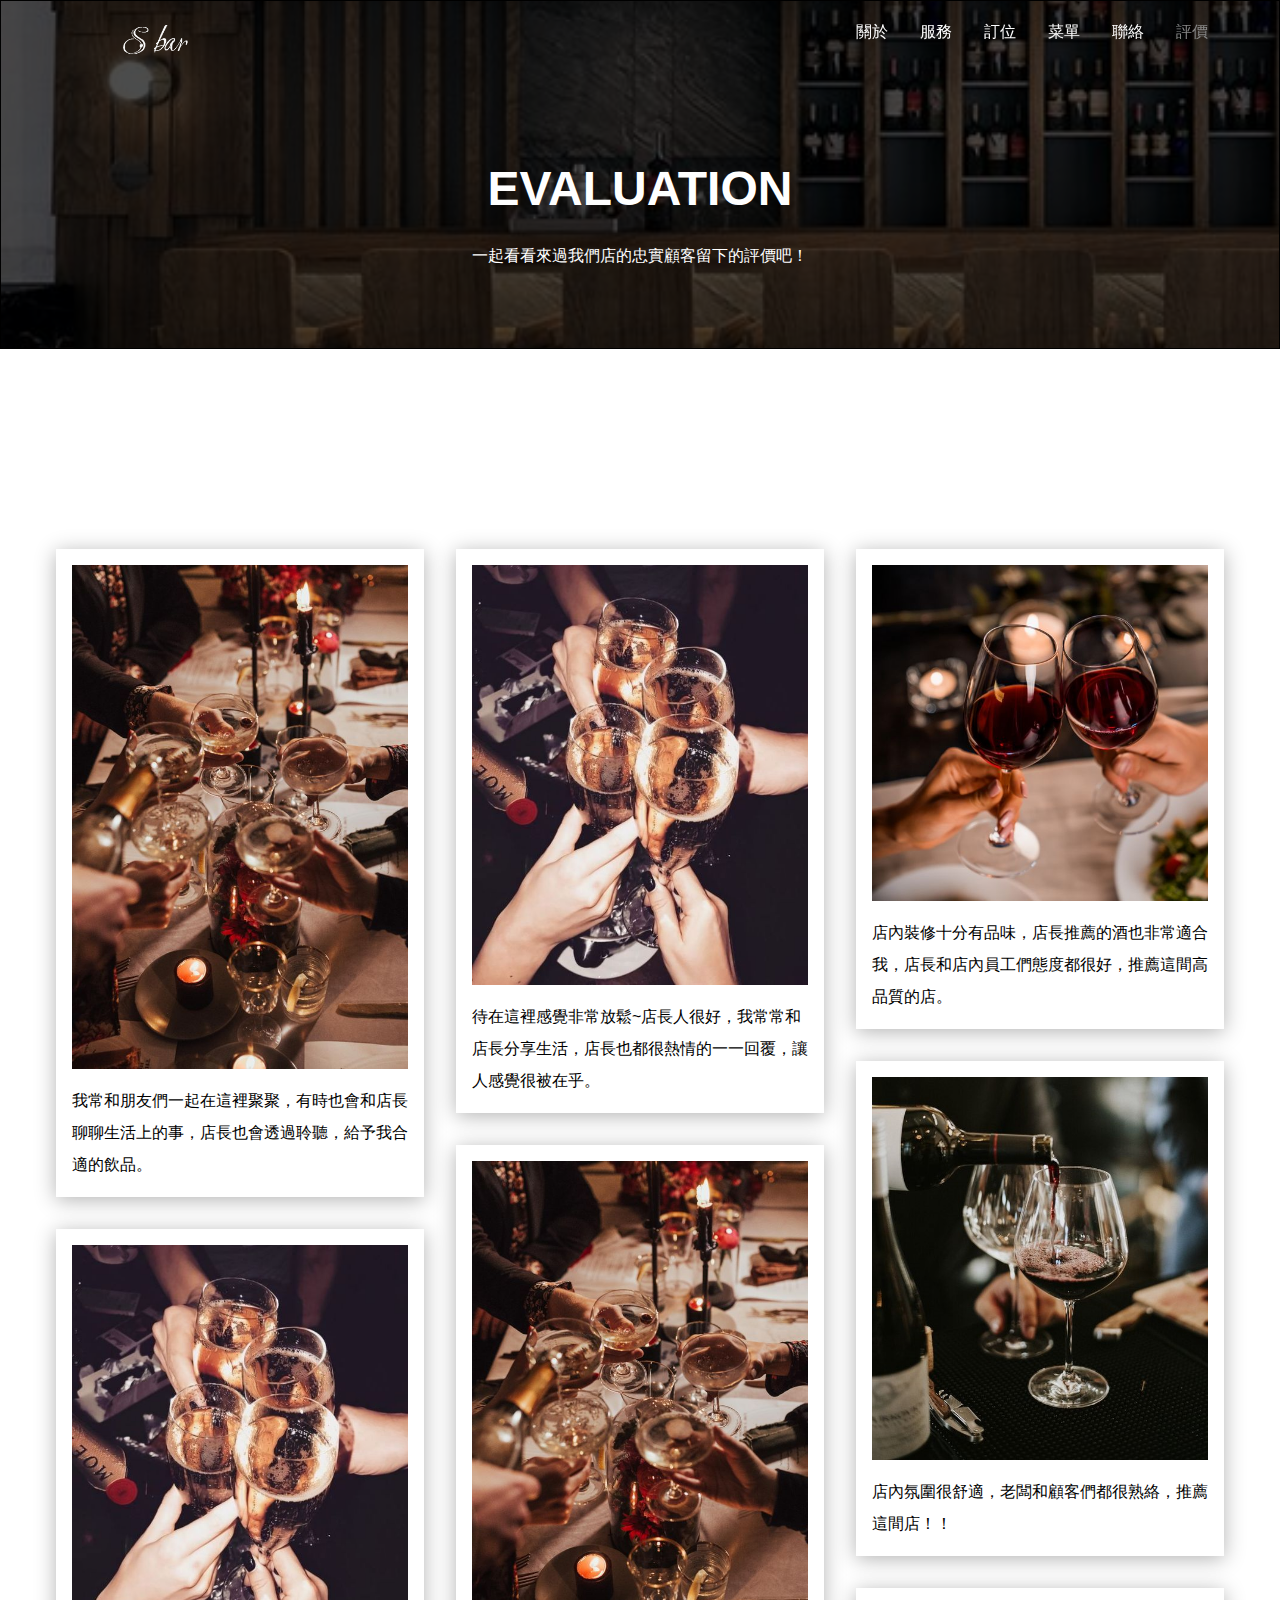
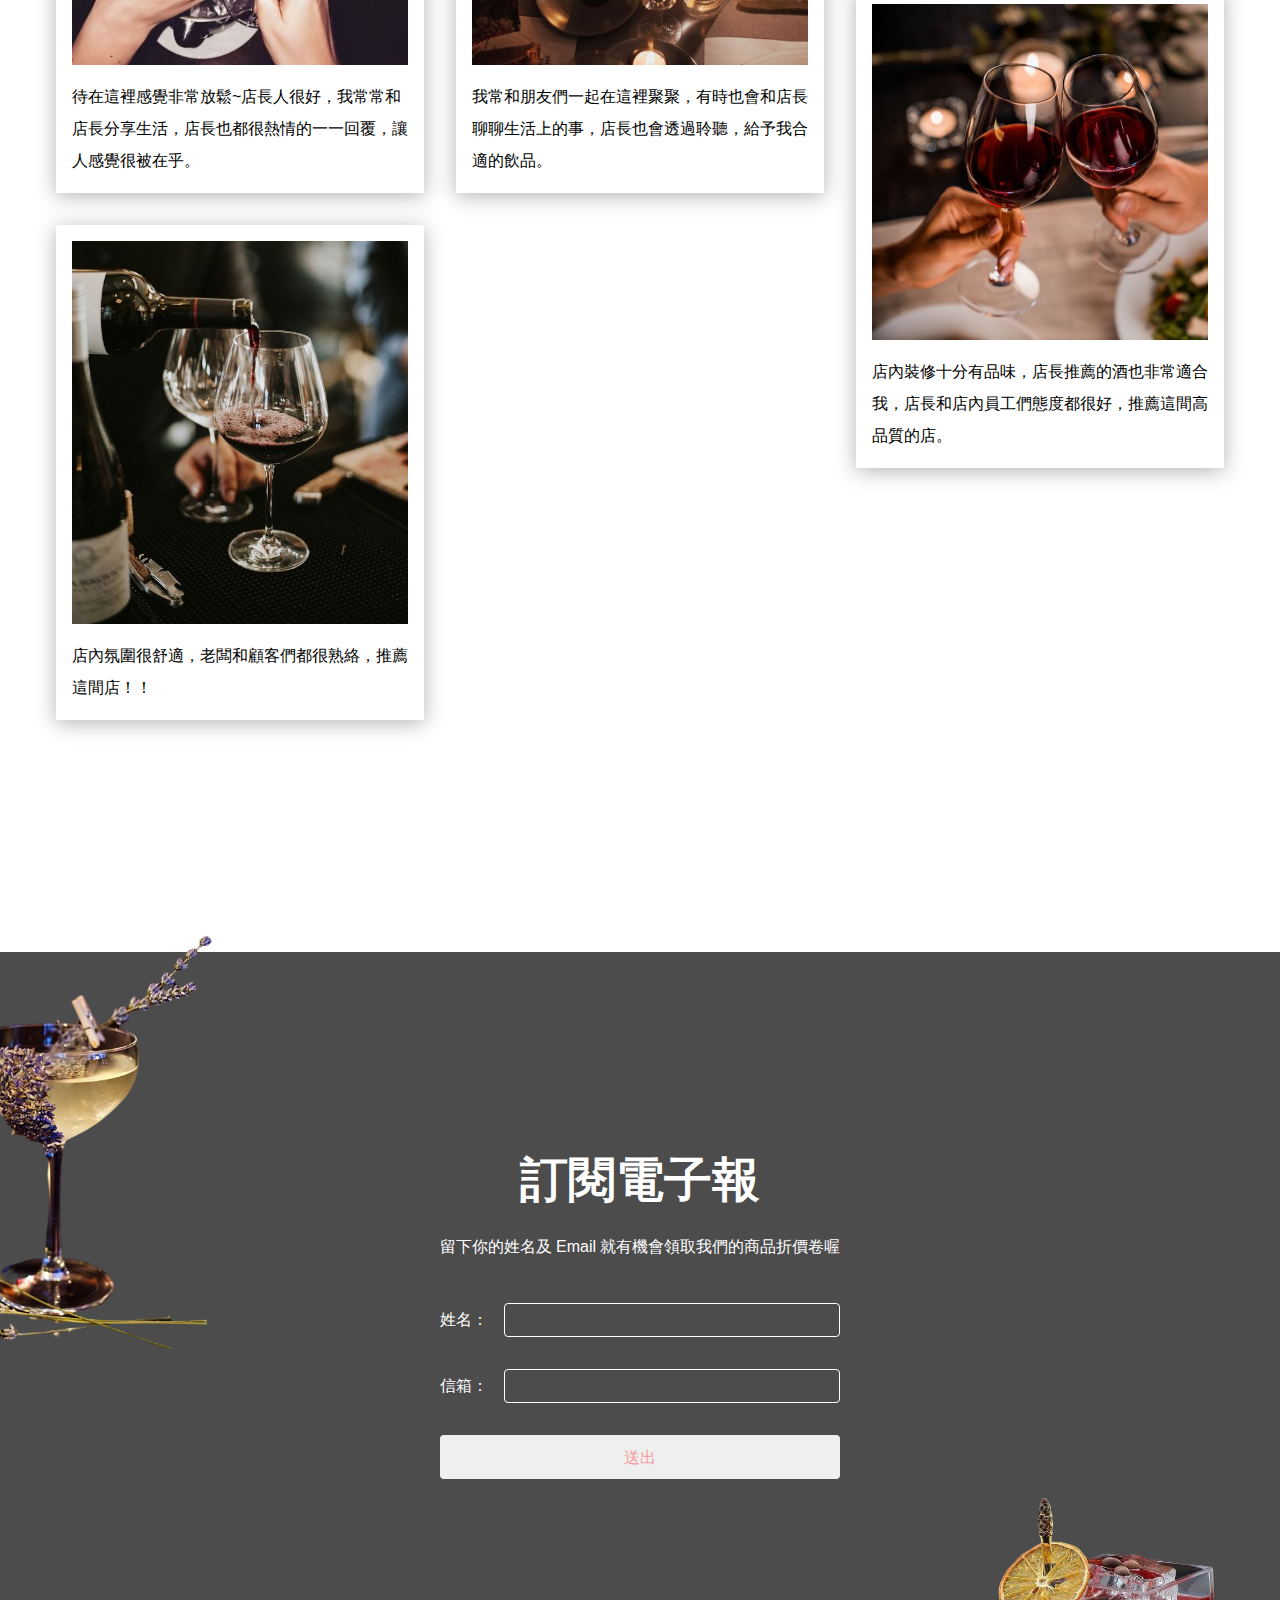
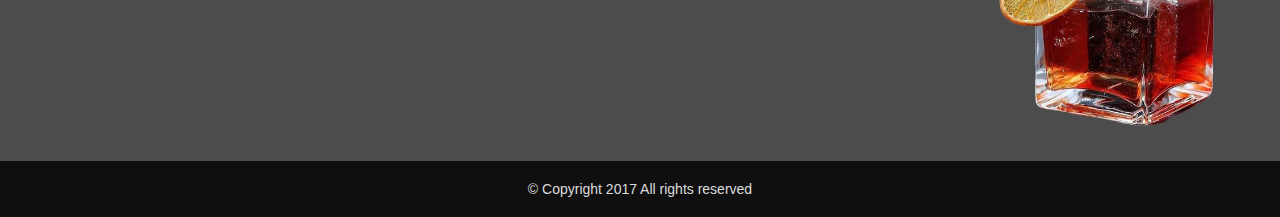
<file: evaluation.html>
<!DOCTYPE html>
<html lang="zh-Hent-TW">
<head>
	<meta charset="UTF-8">
	<meta name="viewport" content="width=device-width, initial-scale=1.0">
	<title>故酒</title>
	<!-- Normalize -->
	<link rel="stylesheet" href="assets/css/normalize.css">
	<!-- Vendor -->
	<link rel="stylesheet" href="assets/vendor/owlcarousel2/assets/owl.carousel.min.css">
	<link rel="stylesheet" href="assets/vendor/fancybox3/jquery.fancybox.css">
	<!-- <link rel="stylesheet" href="assets/vendor/owlcarousel2/assets/owl.theme.default.min.css"> -->
	<!-- Custom -->
	<link rel="stylesheet" href="assets/css/style.css">
</head>
<body>
	<div class="wrapper">

		<!-- Start header -->
		<header class="header">
			<div class="navbar">
				<div class="container">
					<a href="#!" class="brand">
						<h1>rimoo café</h1>
					</a>
					<ul class="nav js-onePageNav">
						<li class="nav-item">
							<a href="index.html#about" class="nav-link">關於</a>
						</li>
						<li class="nav-item">
							<a href="index.html#service" class="nav-link">服務</a>
						</li>
						<li class="nav-item">
							<a href="index.html#reservation" class="nav-link">訂位</a>
						</li>
						<li class="nav-item">
							<a href="index.html#menu" class="nav-link">菜單</a>
						</li>
						<li class="nav-item">
							<a href="index.html#contact" class="nav-link">聯絡</a>
						</li>
						<li class="nav-item active">
							<a href="evaluation.html" class="nav-link">評價</a>
						</li>
						<!-- <a href="#!" class="close-btn">
							<span></span>
							<span></span>
						</a> -->
					</ul>
					<a href="#!" class="menu-toggle">
						<span></span>
						<span></span>
						<span></span>
					</a>
				</div>
			</div>
		</header>
		<!-- End header -->

		<!-- Start main -->
		<section class="main">
			
			<!-- Start page title -->
			<div class="page-title">
				<div class="mask-dark"></div>
				<div class="section-intro js-fadeInUp">
					<h2 class="title">EVALUATION</h2>
					<p class="para">一起看看來過我們店的忠實顧客留下的評價吧！</p>
				</div>
			</div>
			<!-- End page title -->

			<!-- Start evaluation -->
			<div class="hero">
				<div class="container">
					<div class="masonry-row">
						<div class="masonry-col">
							<div class="eval-card">
								<img class="image" src="assets/images/evaluation/002.jpg" alt="">
								<p class="para">我常和朋友們一起在這裡聚聚，有時也會和店長聊聊生活上的事，店長也會透過聆聽，給予我合適的飲品。</p>
							</div>
						</div>
						<div class="masonry-col">
							<div class="eval-card">
								<img class="image" src="assets/images/evaluation/001.jpg" alt="">
								<p class="para">待在這裡感覺非常放鬆~店長人很好，我常常和店長分享生活，店長也都很熱情的一一回覆，讓人感覺很被在乎。</p>
							</div>
						</div>
						<div class="masonry-col">
							<div class="eval-card">
								<img class="image" src="assets/images/evaluation/003.jpg" alt="">
								<p class="para">店內裝修十分有品味，店長推薦的酒也非常適合我，店長和店內員工們態度都很好，推薦這間高品質的店。</p>
							</div>
						</div>
						<div class="masonry-col">
							<div class="eval-card">
								<img class="image" src="assets/images/evaluation/004.jpg" alt="">
								<p class="para">店內氛圍很舒適，老闆和顧客們都很熟絡，推薦這間店！！</p>
							</div>
						</div>
						<div class="masonry-col">
							<div class="eval-card">
								<img class="image" src="assets/images/evaluation/002.jpg" alt="">
								<p class="para">我常和朋友們一起在這裡聚聚，有時也會和店長聊聊生活上的事，店長也會透過聆聽，給予我合適的飲品。</p>
							</div>
						</div>
						<div class="masonry-col">
							<div class="eval-card">
								<img class="image" src="assets/images/evaluation/001.jpg" alt="">
								<p class="para">待在這裡感覺非常放鬆~店長人很好，我常常和店長分享生活，店長也都很熱情的一一回覆，讓人感覺很被在乎。</p>
							</div>
						</div>
						<div class="masonry-col">
							<div class="eval-card">
								<img class="image" src="assets/images/evaluation/003.jpg" alt="">
								<p class="para">店內裝修十分有品味，店長推薦的酒也非常適合我，店長和店內員工們態度都很好，推薦這間高品質的店。</p>
							</div>
						</div>
						<div class="masonry-col">
							<div class="eval-card">
								<img class="image" src="assets/images/evaluation/004.jpg" alt="">
								<p class="para">店內氛圍很舒適，老闆和顧客們都很熟絡，推薦這間店！！</p>
							</div>
						</div>
					</div>
				</div>
			</div>
			<!-- End evaluation -->
			
		</section>
		<!-- End main -->

		<!-- Start footer -->
		<footer class="footer">
			<div class="mask-dark"></div>
			<div class="hero">
				<img src="assets/images/parallax/006.png" alt="" class="rellax parallax-6" data-rellax-speed="-2">
				<img src="assets/images/parallax/007.png" alt="" class="rellax parallax-7" data-rellax-speed="-2">
				<div class="container">
					<!-- <a href="#!" class="brand"></a>
					<ul class="nav">
						<li class="nav-item">
							<a href="" class="nav-link">關於</a>
						</li>
						<li class="nav-item">
							<a href="" class="nav-link">服務</a>
						</li>
						<li class="nav-item">
							<a href="" class="nav-link">訂位</a>
						</li>
						<li class="nav-item">
							<a href="" class="nav-link">菜單</a>
						</li>
						<li class="nav-item">
							<a href="" class="nav-link">聯絡</a>
						</li>
					</ul> -->
					<div class="section-intro js-fadeInUp">
						<h2 class="title">訂閱電子報</h2>
						<p class="para">留下你的姓名及 Email 就有機會領取我們的商品折價卷喔</p>
					</div>

					<form class="form js-fadeInUp" action="http://www.newsleopard.com/mailverify.htm?x=0000000065862abb01658ae5d37d35b1" target="popupwindow" method="post" onsubmit="window.open('', 'popupwindow', 'yesscrollbars=,width=350,height=115');return true">
						<div class="form__item">
							<label class="form__label" for="name">姓名：</label>
							<input id="name" class="form__input" type="text" name="name">
						</div>
						<div class="form__item">
							<label class="form__label" for="mail">信箱：</label>
							<input id="mail" class="form__input" type="email" name="email">
						</div>
						<div class="form__item">
							<input class="form__submit btn btn-primary btn-lg" type="submit" value="送出">
						</div>
					</form>

				</div>
			</div>
			<div class="copyright">
				<p>© Copyright 2017 All rights reserved</p>
			</div>
		</footer>
		<!-- End footer -->

	</div>
</body>
<!-- JS -->
<!-- lib -->
<script src="assets/vendor/jquery/jquery-3.3.1.min.js"></script>
<!-- vendor -->
<script src="assets/vendor/masonry/masonry.pkgd.min.js"></script>
<!-- custom -->
<script>
	// 導覽列的變化
	// x = $('.navbar').height();
	// console.log(x);
	// 抓取視窗偵測滾動事件
	$(window).scroll(function(){
		scrolledPx = $(this).scrollTop(); //抓取滾動距離
		if(scrolledPx >= 80){ //條件判斷 "如果滾動距離大於200px"
			$('.navbar').addClass('active'); //加上 active class
		}else{
			$('.navbar').removeClass('active'); //移除 active class
		}
	})

	// 彈跳選單 or 下拉選單
	$('.menu-toggle').on('click', function(){
		$(this).toggleClass('active');
		$('.navbar .nav').toggleClass('active');
	})
	$('.nav-link').on('click', function(){
		$('.menu-toggle').removeClass('active');
		$('.navbar .nav').removeClass('active');
	})

	// Masonry
	$('.masonry-row').masonry({
		itemSelector: '.masonry-col'
	});

</script>

</html>
</file>
<file: assets/css/style.css>
/**
 * Page name
 * Copyright 2017
 * Author
 * Licensed 
 */
/*------------------------------------*\
    Content
\*------------------------------------*/
/**
 * Content............You're reading it!
 * Globel...............Set common style
 * Layout...........Set grid
 * Components...........Set components styles
 */
 
 
/*------------------------------------*\
    Globel
\*------------------------------------*/
*{
	box-sizing: border-box;
	position: relative;
}
html,body{
	font-family: '微軟正黑體', arial;
}
h1,h2,h3,h4,h5,h6,p{
	padding: 0;
	margin: 0;
}
ul{
	list-style: none;
	margin: 0;
	padding: 0;
}
a{
	text-decoration: none;
	color: #333;
	outline: none;
}


/*------------------------------------*\
    Layout
\*------------------------------------*/
.container{
	max-width: 1200px;
	margin: 0 auto;
	/*border: 1px solid #ccc;*/
	height: 100%;
	padding-right: 16px;
	padding-left: 16px;
}
.row{
	margin-left: -16px;
	margin-right: -16px;
}
.row:after{
	content: '';
	display: block;
	clear: both;
}
.col-lg-6,.col-lg-4,.col-lg-3,
.col-md-6,.col-md-12,
.col-sm-12{
	float: left;
	/*border: 1px solid red;*/
	padding-left: 16px;
	padding-right: 16px;
}
.col-lg-6{
	width: 50%;
}
.col-lg-4{
	width: 33.3333333%;
}
.col-lg-3{
	width: 25%;
}
@media (max-width: 768px){
	.col-md-6{
		width: 50%;
	}
	.col-md-12{
		width: 100%;
	}
}
@media (max-width: 576px){
	.col-sm-12{
		width: 100%;
	}
}
/*------------------------------------*\
    Components
\*------------------------------------*/

/* btn */
.btn{
	font-size: 16px;
	line-height: 24px;
	padding: 4px 16px;
	border: 1px solid rgba(0, 0, 0, 0);
	color: #fff;
	border-radius: 4px;
	transition: all 0.3s;
	cursor: pointer;
	outline: none;
}

.btn:hover{
	transition: 0.5s;
	transform: scale(1.1);
}

/* 大小設定 */
.btn.btn-lg{
	padding: 8px 32px;
}
/* 主要按鈕 */
.btn.btn-primary{
	;

	color: 	#f69797;
}



/* 次要按鈕 */
.btn.btn-secondary{

	color: 	#f8bfbf;
}
.btn.btn-secondary:hover{

	color: 	#f8bfbf;
}

.btn.btn-secondary {
  margin: 0 0 50px;
  font-weight: normal;
  color: ;
  transition: all .3s ease;}
.btn.btn-secondary:hover {
    text-shadow: 1px 1px 0 lighten($bg, 15%), 2px 2px 0 lighten($bg, 10%), 3px 3px 0 lighten($bg, 5%);
    
  }
}




.btn.btn-secondary {
  float: left;
  width: 50%;
  height: 44px;
  margin: 30px 0;
  line-height: 24px;
  text-align: center;
  font-weight: normal;

  }
}

  @media screen and (max-width: 768px) 
    width: 100%;
a, a > span {
  position: relative;
  }

.btn.btn-secondary:before {
    left: 0;
    bottom: 0;
    width: 100%;
    height: 2px;
    background: 	#f69797;
    transform: scaleX(0);
    content: "";
    position: absolute;
    transition: transform 0.5s ease;}

.btn.btn-secondary {
  padding-top: 10px;}
.btn.btn-secondary:before {
    left: 0;
    bottom: 0;
    width: 100%;
    height: 2px;
    background: $hover;
    transform:  scaleX(0);
  }
.btn.btn-secondary:hover:before {
    transform:  scaleX(1);
  }


.btn.btn-primary {
  margin: 0 0 50px;
  font-weight: normal;
  color: ;
  transition: all .3s ease;}
.btn.btn-primary:hover {
    text-shadow: 1px 1px 0 lighten($bg, 15%), 2px 2px 0 lighten($bg, 10%), 3px 3px 0 lighten($bg, 5%);
   
  }
}

.btn.btn-primary {
  float: left;
  width: 50%;
  height: 44px;
  margin: 30px 0;
  line-height: 24px;
  text-align: center;
  font-weight: normal;

  }
}

  @media screen and (max-width: 768px) 
    width: 100%;
a, a > span {
  position: relative;
  }

.btn.btn-primary:before {
    left: 0;
    bottom: 0;
    width: 100%;
    height: 2px;
    background: 	#f69797;
    transform: scaleX(0);
    content: "";
    position: absolute;
    transition: transform 0.5s ease;}

.btn.btn-primary {
  padding-top: 10px;}
.btn.btn-primary:before {
    left: 0;
    bottom: 0;
    width: 100%;
    height: 2px;
    background: $hover;
    transform:  scaleX(0);
  }
.btn.btn-primary:hover:before {
    transform:  scaleX(1);
  }

.btn-group-center{
	text-align: center;
}
.btn-group-center .btn{
	margin-left: 12px;
	margin-right: 12px;
}
.btn-group-right{
	text-align: right;
}
.btn-group-right .btn{
	margin-left: 24px;
}
@media (max-width: 576px){
	.btn-group-center{
		display: flex;
		flex-direction: column;
		width: 240px;
		margin: 0 auto;
	}
	.btn-group-center .btn{
		margin-bottom: 24px;
	}
	.btn-group-center .btn:last-child{
		margin-bottom: 0;
	}
}

/* image-container */
.image-container{
	width: 100%;
}

.image-container:hover{
	opacity: 1;

	transition: 0.5s;

}

.image-container .image:hover {
    filter: drop-shadow(8px 8px 10px #888888);
}

.image-container .image {
    position: absolute;
    top: 0;
    left: 0;
    width: 100%;
    height: 100%;
    background-position: center;
    background-size: cover;
    background-repeat: no-repeat;
    border-radius: 10px;
    transition: 0.5s;
}
	
.image-container:before{
	content: '';
	display: block;
	width: 100%;
	padding-top: 75%;
}
.image-container .image{
	position: absolute;
	top: 0;
	left: 0;
	width: 100%;
	height: 100%;
	background-position: center;
	background-size: cover;
	background-repeat: no-repeat;
	border-radius: 60px;
}



/* navbar */
.navbar{
	height: 100px;
	/*background-color: rgba(0,0,0,0.8);*/
	/* border-bottom: 1px solid #666; */
	position: fixed;
	top: 0;
	left: 0;
	z-index: 500;
	width: 100%;
	transition: all 0.3s;
}
.navbar.active{
	height: 64px;
	border-bottom: 0px;
	background-color: rgba(0,0,0,0.8);
}
.navbar .brand{
	display: inline-block;
	width: 200px;
	height: 80px;
	background-image: url('../images/common/logo.png');
	background-size: contain;
	background-position: center;
	background-repeat: no-repeat;
	text-indent: 100%;
	white-space: nowrap;
	overflow: hidden;
	transition: all 0.3s;
}
.navbar.active .brand{
	width: 160px;
	height: 64px;
}
.navbar .nav{
	float: right;
}
.navbar .nav .nav-item{
	float: left;
}

.nav-link:hover:before {
    transform: scaleX(1);
    transform-origin: bottom top;
}

.nav-link:before {
    content: " ";
    display: block;
    position: absolute;
    inset: 5%;
    width: 50px;
    height: 25px;
    background: rgba(240,240,240,240);
    left: 7px;
    top: 20px;
    z-index: -1;
    transition: transform .3s ease;
}

.nav-link:before {
    transform: scaleX(0);
    transform-origin: bottom top;
}


.navbar .nav .nav-link{
	color: #fefefe;
	display: block;
	line-height: 24px;
	padding: 20px 16px;
	transition: all 0.3s;
}
.navbar .nav .nav-link:hover,
.navbar .nav .nav-item.active .nav-link{
	color: #888888;
}
@media (max-width: 768px){
	.navbar .nav{
		position: fixed;
		top: 0;
		left: 0;
		width: 100%;
		height: 100%;
		background-color: #000;
		z-index: 500;

		display: flex;
		justify-content: center;
		flex-direction: column;
		
		opacity: 0;
		visibility: hidden;
		transition: all 0.3s;
	}
	.navbar .nav.active{
		opacity: 1;
		visibility: visible;
	}
	.navbar .nav .nav-item{
		float: none;
	}
	.navbar .nav .nav-item .nav-link{
		width: 100%;
		padding: 12px 16px;
		text-align: center;
	}
}

/* menu-toggle */
.menu-toggle{
	width: 48px;
	height: 48px;
	float: right;
	margin-top: 8px;
	padding: 12px 8px;
	display: none;
	z-index: 600;
}
@media (max-width: 768px){
	.menu-toggle{
		display: block;
	}
}
.menu-toggle span{
	width: 32px;
	height: 2px;
	display: block;
	background-color: #A8A8A8;
	/*margin-bottom: 8px;*/
	position: absolute;
	left: 50%;
	transform: translate(-50%,0);
	transition: all 0.3s;
}
.menu-toggle span:nth-child(1){
	top: 12px;
}
.menu-toggle.active span:nth-child(1){
	top: 50%;
	transform: translate(-50%,-50%) rotate(45deg);
}
.menu-toggle span:nth-child(2){
	top: 22px;
}
.menu-toggle.active span:nth-child(2){
	opacity: 0;
}
.menu-toggle span:nth-child(3){
	top: 32px;
}
.menu-toggle.active span:nth-child(3){
	top: 50%;
	transform: translate(-50%,-50%) rotate(-45deg);
}


/* close-btn */
.close-btn{
	width: 48px;
	height: 48px;
	position: absolute;
	right: 16px;
	top: 8px;
	display: none;
}
@media (max-width: 768px){
	.close-btn{
		display: block;
	}
}
.close-btn span{
	width: 40px;
	height: 2px;
	background-color: #A8A8A8;
	display: block;
	position: absolute;
	top: 50%;
	left: 50%;
	transform: translate(-50%,-50%);
}
.close-btn span:nth-child(1){
	transform: translate(-50%,-50%) rotate(45deg);
}
.close-btn span:nth-child(2){
	transform: translate(-50%,-50%) rotate(-45deg);
}

/* hero */
.hero{
	padding-top: 200px;
	padding-bottom: 200px;
}
@media (max-width: 768px){
	.hero{
		padding-top: 80px;
		padding-bottom: 80px;
	}
}
.hero.hero-bg-white{
	background-color: #fefefe;
}
.hero.hero-bg-grey{
	background-color: #efefef;
}

/* jumbotron */
.jumbotron{
	border: 1px solid #000;
	padding-top: 184px;
	padding-bottom: 120px;
	/*background-image: url('../images/bg/bg001.jpg');*/
	background-position: center;
	background-size: cover;
	background-attachment: fixed;
}
.jumbotron .mask-dark{
	background-color: rgba(0,0,0,0.2);
}
.jumbotron .logo-image{
	width: 320px;
	height: 320px;
	background-image: url('../images/common/logo-w.png');
	background-position: center;
	background-size: contain;
	background-repeat: no-repeat;
	margin: 0 auto;
}
@media (max-width: 768px){
	.jumbotron{
		padding-top: 144px;
		padding-bottom: 80px;
	}
	.jumbotron .logo-image{
		width: 200px;
		height: 200px;
	}
}

/* mask */
.mask-dark{
	position: absolute;
	width: 100%;
	height: 100%;
	left: 0;
	top: 0;
	background-color: rgba(0,0,0,0.7);
}

/* about-preview */
@media (max-width: 768px){
	.about-preview{
		margin-bottom: 48px;
	}
}
.about-preview .title{
	font-size: 32px;
	color: #333;
	margin-bottom: 24px;
	margin-top: 80px;
	animation-name: tipsy;
	/*動畫時間*/
	animation-duration: 3.5s;
	/*動畫延遲*/
	animation-delay: 1.0s;
	/*動畫次數-無限次*/
	animation-iteration-count: infinite;
}

@keyframes tipsy {
    0% {
      transform: translateY(50px);
      opacity: 0;
      -webkit-clip-path: polygon(100% 0, 100% 100%, 0 100%, 0 80%);
      clip-path: polygon(100% 0, 100% 100%, 0 100%, 0 80%);
  }
  20% {
      transform: translateY(10px);
      opacity: 1;
      -webkit-clip-path: polygon(100% 0, 100% 100%, 0 100%, 0 0);
      clip-path: polygon(100% 0, 100% 100%, 0 100%, 0 0);
  }
  80% {
       transform: translateY(0);
       opacity: 1;
      -webkit-clip-path: polygon(100% 0, 100% 100%, 0 100%, 0 0);
      clip-path: polygon(100% 0, 100% 100%, 0 100%, 0 0);
  }
  100% {
       transform: translateY(50px);
       opacity: 0;
      -webkit-clip-path: polygon(100% 0, 100% -0%, 0 100%, 0 100%);
      clip-path: polygon(100% 0, 100% -0%, 0 100%, 0 100%);
    
  }
}

@media (max-width: 992px){
	.about-preview .title{
		margin-top: 0;
	}
}
.about-preview .para{
	font-size: 16px;
	line-height: 32px;
	color: #333;
	margin-bottom: 24px;
}

/* section-intro */
.section-intro{
	text-align: center;
	margin-bottom: 40px;
}
.section-intro .title{
	font-size: 48px;
	color: #333;
	margin-bottom: 24px;
}
.section-intro .para{
	font-size: 16px;
	line-height: 32px;
	color: #333;
}
@media (max-width: 768px){
	.section-intro .title{
		font-size: 32px;
	}
}

/* service-item */
@media (max-width: 768px){
	.service-item{
		margin-bottom: 48px;
	}
	.service-group [class^="col-"]:last-child .service-item{
		margin-bottom: 0;
	}
}
.service-item .preview{
	padding-top: 16px;
}
.service-item .title{
	font-size: 24px;
	color: #333;
	margin-bottom: 8px;

	white-space: nowrap;
	overflow: hidden;
	text-overflow: ellipsis;
}
.service-item .subtitle{
	font-size: 14px;
	color: #A8A8A8;
	margin-bottom: 16px;
}
.service-item .para{
	color: #333;
	font-size: 16px;
	line-height: 24px;
	margin-bottom: 24px;

	/*border: 1px solid #000;*/
	height: 72px;
	overflow: hidden;
}

/* reservation */
.reservation{
	background-image: url('../images/bg/bg002.jpg');
	background-position: center;
	background-size: cover;
	background-attachment: fixed;
}
.reservation .section-intro .title,
.reservation .section-intro .para{
	color: #fefefe;
}

/* menu-list */
.menu-list{
	margin-bottom: 64px;
}
.menu-list:last-child{
	margin-bottom: 0;
}
.menu-list .title-bar{
	/*border: 1px solid #000;*/
	margin-bottom: 24px;
}
.menu-list .title-bar:after{
	content: '';
	display: block;
	clear: both;
}
.menu-list .title-bar .title{
	font-size: 24px;
	line-height: 40px;
	color: #707070;
	float: left;
	padding-left: 16px;
}
.menu-list .title-bar .title:before{
	content: '';
	display: inline-block;
	width: 4px;
	height: 24px;
	background-color: #707070;
	
	position: absolute;
	left: 0;
	top: 50%;
	transform: translate(0,-50%);
}
.menu-list .title-bar .btn{
	padding-top: 8px;
	padding-bottom: 8px;
	float: right;
}
.menu-list .list-item .image-container{
	margin-bottom: 16px;
}
.menu-list .list-item .image-container:before{
	padding-top: 100%;
}
.menu-list .list-item .title{
	font-size: 18px;
	color: #333;
	line-height: 24px;
	margin-bottom: 8px;
}
.menu-list .list-item .subtitle{
	font-size: 14px;
	color: #A8A8A8;
}
@media (max-width: 768px){
	.menu-list .list-item{
		/*margin-bottom: 48px;*/
	}
}

/* owl-carousel */
.owl-theme .owl-dots{
	display: flex;
	justify-content: center;
	margin-top: 24px;
}
@media (max-width: 768px){
	.owl-theme .owl-dots{
		margin-bottom: 24px;
	}
}
.owl-theme button.owl-dot{
	display: inline-block;
	vertical-align: top;
	width: 15px;
	height: 15px;
	border-radius: 50%;
	background-color: #C8C8C8;
	outline: none;
	margin: 0 4px;
}
.owl-theme button.owl-dot.active{
	background-color: #A8A8A8;
}
.owl-theme .owl-nav{
	position: absolute;
	top: calc((100% - 106px) / 2);
	width: 100%;
}
.owl-theme .owl-nav button.owl-prev,
.owl-theme .owl-nav button.owl-next{
	width: 40px;
	height: 40px;
	border-radius: 50%;
	background-color: #A8A8A8;
	outline: none;
	color: #fff;
	box-shadow: 0 3px 5px rgba(0,0,0,0.5);
	position: absolute;
	transform: translate(0,-50%);
	top: 0;
	opacity: 0.5;
	transition: all 0.3s;
}
.owl-theme:hover .owl-nav button.owl-prev,
.owl-theme:hover .owl-nav button.owl-next{
	opacity: 1;
}
@media (max-width: 768px){
	.owl-theme .owl-nav button.owl-prev,
	.owl-theme .owl-nav button.owl-next{
		opacity: 1;
	}
}
.owl-theme .owl-nav button.owl-prev{
	left: -16px;
}
.owl-theme .owl-nav button.owl-next{
	right: -16px;
}



/* contact */
.contact-info{
	padding-top: 40px;
}
.contact-info .info-item{
	margin-bottom: 24px;
}
.contact-info .info-item .title{
	color: #A8A8A8
	margin-bottom: 16px;
}
.contact-info .info-item .title span{
	display: inline-block;
	border-bottom: 2px solid #A8A8A8;
	line-height: 36px;
}
.contact-info .info-item .info{
	line-height: 32px;
}
.map-container{
	width: 100%;
	padding-top: 75%;
}
.map-container iframe{
	position: absolute;
	top: 0;
	left: 0;
}

/* footer */
.footer{
	background-image: url('../images/bg/bg003.jpg');
	background-position: center;
	background-size: cover;
	background-attachment: fixed;
}
.footer .brand{
	width: 240px;
	height: 240px;
	display: block;
	margin: 0 auto;
	background-image: url('../images/common/logo-w.png');
	background-position: center;
	background-size: contain;
}
@media (max-width: 768px){
	.footer .brand{
		width: 200px;
		height: 200px;
	}
}
.footer .nav{
	display: flex;
	justify-content: center;
}
.footer .nav .nav-link{
	display: block;
	color: #fefefe;
	padding: 24px;
	line-height: 24px;
	transition: all 0.3s;
}
@media (max-width: 768px){
	.footer .nav .nav-link{
		padding: 24px 8px;
	}
}
.footer .nav .nav-link:hover{
	color: #A8A8A8;
}
.footer .copyright{
	background-color: rgba(0,0,0,0.8);
	color: #ddd;
	text-align: center;
	line-height: 24px;
	padding: 16px 0;
	font-size: 14px;
}
.footer .section-intro .title,
.footer .section-intro .para{
	color: #fff;
}

/* form */
.form{
	max-width: 400px;
	margin: 0 auto;
}
.form__item{
	display: flex;
	margin-bottom: 32px;
	align-items: center;
}
.form__label{
	color: #fff;
	margin-right: 16px;
}
.form__input{
	display: inline-block;
	flex: 1;
	border: 1px solid #fff;
	line-height: 32px;
	background-color: transparent;
	color: #fff;
	border-radius: 4px;
	padding: 0 8px;
	outline: none;
}
.form__input:focus{
	border: 1px solid #A8A8A8;
}
.form__submit{
	flex: 1;
}

/* hidden */
.desktop-hidden{
	display: none;
}
@media (max-width: 768px){
	.desktop-hidden{
		display: block;
	}
	.mobile-hidden{
		display: none;
	}
}

/* parallax */
.rellax{
	position: absolute;
}
@media (max-width: 1024px){
	.rellax{
		display: none;
	}
}
.parallax-1{
	width: 30%;
	right: 0;
	top: -20%;
}
.parallax-2{
	width: 20%;
	left: 0;
	top: -20%;
}
.parallax-3{
	width: 25%;
	right: 0;
	top: -25%;
}
.parallax-4{
	width: 30%;
	left: 0;
	top: 0%;
}
.parallax-5{
	width: 22%;
	right: 0;
	top: -15%;
}
.parallax-6{
	width: 30%;
	left: -10%;
	top: -15%;
}
.parallax-7{
	width: 25%;
	right: 0%;
	bottom: 0%;
}

/* evaluation page */

/* page title */
.page-title{
	padding-top: 160px;
	padding-bottom: 76px;
	border: 1px solid #000;
	background-image: url('../images/bg/bg001.jpg');
	background-size: cover;
	background-position: center;
	background-repeat: no-repeat;
}
.page-title .section-intro{
	margin-bottom: 0;
}
.page-title .section-intro .title,
.page-title .section-intro .para{
	color: #fff;
}

/* eval card */
.eval-card{
	padding: 16px;
	box-shadow: 0 3px 20px rgba(0,0,0,0.3);
	margin-bottom: 32px;
}
.eval-card .image{
	display: block;
	width: 100%;
	margin-bottom: 16px;
}
.eval-card .para{
	line-height: 32px;
	font-size: 16px;
}

.masonry-row{
	margin-left: -16px;
	margin-right: -16px;
}
.masonry-col{
	padding-left: 16px;
	padding-right: 16px;
	width: 33.333333%;
}
@media (max-width: 768px){
	.masonry-col{
		width: 50%;
	}
}
@media (max-width: 576px){
	.masonry-col{
		width: 100%;
	}
}
</file>
